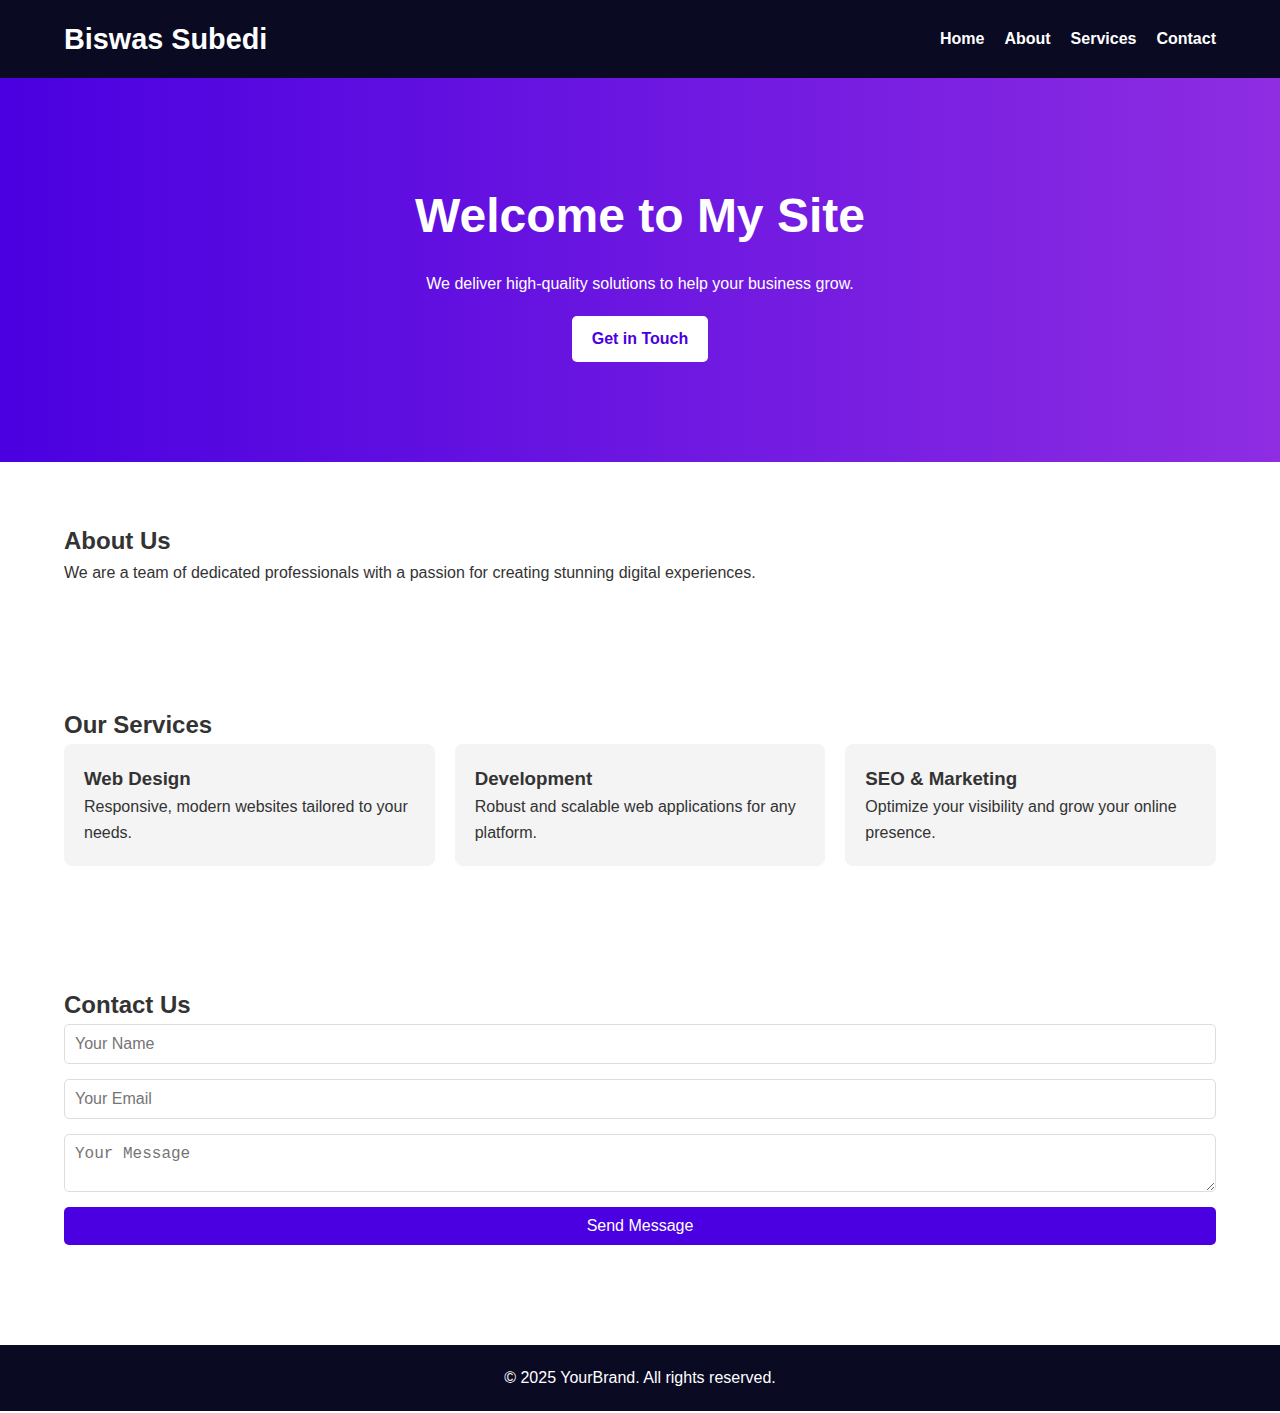
<file: index.html>
<!DOCTYPE html>
<html lang="en">
<head>
  <meta charset="UTF-8" />
  <meta name="viewport" content="width=device-width, initial-scale=1.0" />
  <title>Professional Website</title>
  <link rel="stylesheet" href="style.css" />
</head>
<body>
  <header>
    <div class="container">
      <h1 class="logo">Biswas Subedi</h1>
      <nav>
        <ul>
          <li><a href="#hero">Home</a></li>
          <li><a href="#about">About</a></li>
          <li><a href="#services">Services</a></li>
          <li><a href="#contact">Contact</a></li>
        </ul>
      </nav>
    </div>
  </header>

  <section id="hero">
    <div class="container">
      <h2>Welcome to My Site</h2>
      <p>We deliver high-quality solutions to help your business grow.</p>
      <a href="#contact" class="btn">Get in Touch</a>
    </div>
  </section>

  <section id="about">
    <div class="container">
      <h2>About Us</h2>
      <p>We are a team of dedicated professionals with a passion for creating stunning digital experiences.</p>
    </div>
  </section>

  <section id="services">
    <div class="container">
      <h2>Our Services</h2>
      <div class="cards">
        <div class="card">
          <h3>Web Design</h3>
          <p>Responsive, modern websites tailored to your needs.</p>
        </div>
        <div class="card">
          <h3>Development</h3>
          <p>Robust and scalable web applications for any platform.</p>
        </div>
        <div class="card">
          <h3>SEO & Marketing</h3>
          <p>Optimize your visibility and grow your online presence.</p>
        </div>
      </div>
    </div>
  </section>

  <section id="contact">
    <div class="container">
      <h2>Contact Us</h2>
      <form>
        <input type="text" placeholder="Your Name" required />
        <input type="email" placeholder="Your Email" required />
        <textarea placeholder="Your Message" required></textarea>
        <button type="submit">Send Message</button>
      </form>
    </div>
  </section>

  <footer>
    <div class="container">
      <p>&copy; 2025 YourBrand. All rights reserved.</p>
    </div>
  </footer>
</body>
</html
</file>
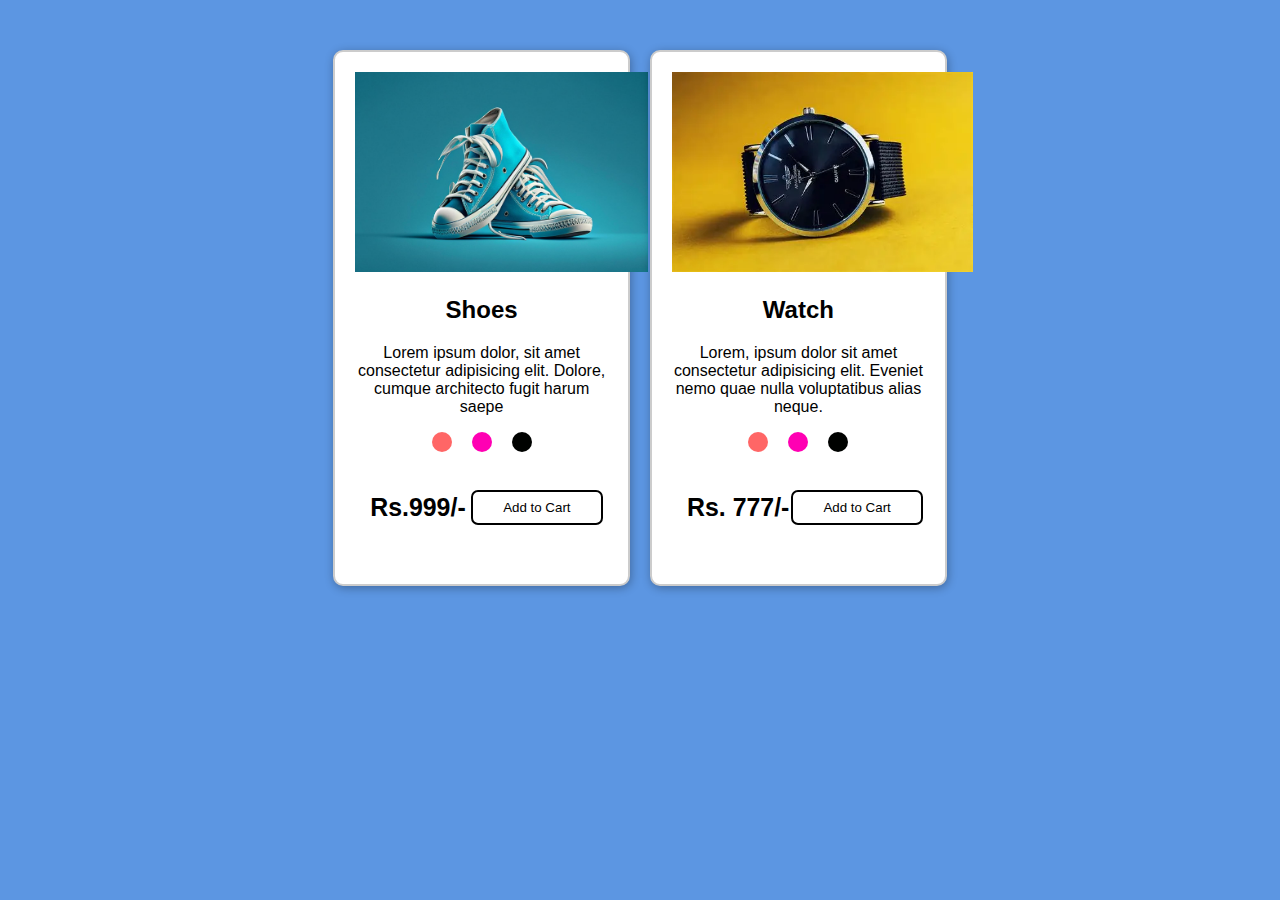
<file: 2phproject/index.html>
<!DOCTYPE html>
<html lang="en">

<head>
    <meta charset="UTF-8">
    <meta name="viewport" content="width=device-width, initial-scale=1.0">
    <title>Document</title>
    <link rel="stylesheet" href="style.css">
</head>

<body>
    <div class="main">
        <div class="container">
            <div class="card">
                <img class="img" src="shoes1.png" alt="Shoe Image" height="200px" />
                <span class="box"></span>
                <h2>Shoes</h2>
                 <p>Lorem ipsum dolor, sit amet consectetur adipisicing elit. Dolore, cumque architecto fugit harum saepe
                    </p>
                <div class="circles">
                    <div class="circle1"></div>
                    <div class="circle2"></div>
                    <div class="circle3"></div>
                </div>
                <div class="footer">
                    <h5>Rs.999/-</h5>
                    <button>Add to Cart</button>
                </div>
            </div>

        </div>
        <div class="container">
            <div class="card">
                <img src="watch2.png" alt="Watch Image" height="200px" />
                <h2>Watch</h2>
                <p>Lorem, ipsum dolor sit amet consectetur adipisicing elit. Eveniet nemo quae nulla voluptatibus alias
                    neque.</p>
                <div class="circles">
                    <div class="circle1"></div>
                    <div class="circle2"></div>
                    <div class="circle3"></div>
                </div>
                <div class="footer">
                    <h5>Rs. 777/- </h5>
                    <button>Add to Cart</button>
                </div>
            </div>
        </div>

    </div>

</body>

</html>
</file>
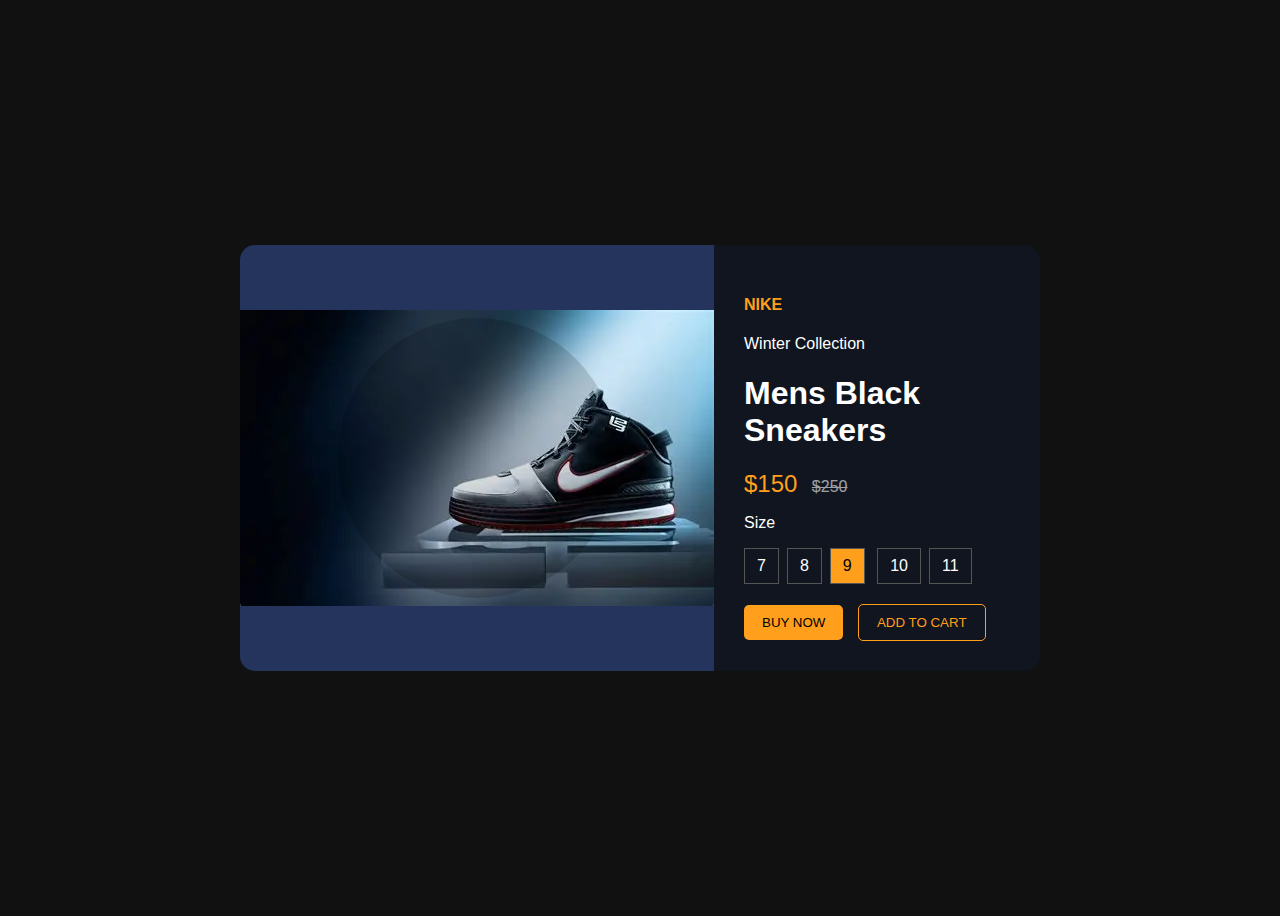
<file: airmaxshoes/index.html>
<!DOCTYPE html>
<html lang="en">
<head>
    <meta charset="UTF-8">
    <meta name="viewport" content="width=device-width, initial-scale=1.0">
    <title>SNEAKER CARD</title>
    <link rel="stylesheet" href="style.css"/>
</head>
<body>
    <div class="card">
      <div class="card-left">
        <div class="circle"></div>
        <img src="nike.png.webp" alt="sneakers" class="shoes">
      </div>

    <div class="card-right">
        <h4 class="brand">NIKE</h4>
        <p class="colletion">Winter Collection</p>
        <h1>Mens Black Sneakers</h1>

        <div class="price">
            <span class="new">$150</span>
            <span class="old">$250</span>
        </div>

        <div class="section">
         <p>Size</p>
         <div class="sizes">
        <span>7</span><span>8</span><span class="active">9</span>
        <span>10</span><span>11</span>
      </div>
    </div>

    <div class="buttons">
        <button class="buy">BUY NOW</button>
        <button class="cart">ADD TO CART</button>
    </div>
    </div>  
    </div>
    
</body>
</html>
</file>
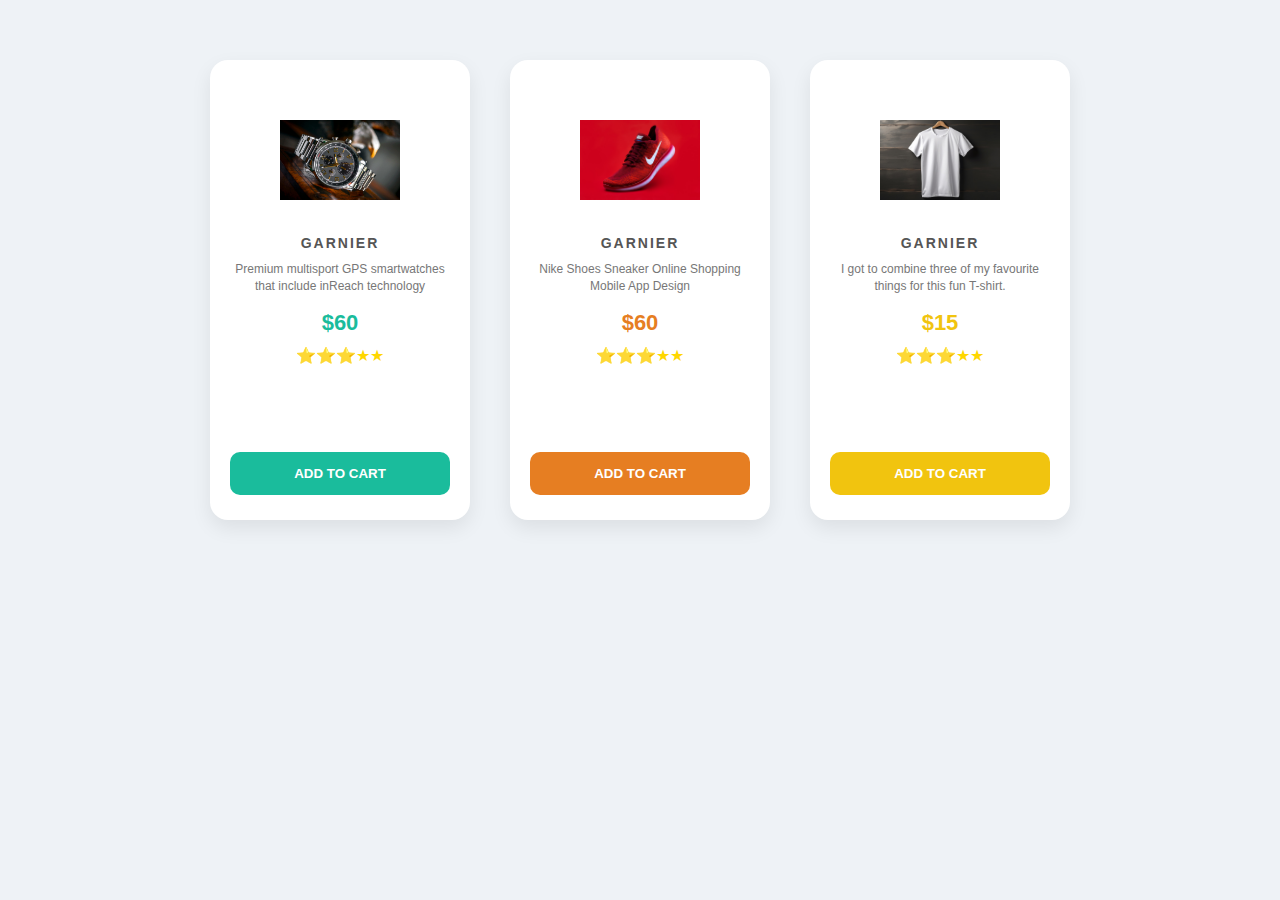
<file: watch,shoes,tshirt/index.html>
<!DOCTYPE html>
<html lang="en">
<head>
    <meta charset="UTF-8">
    <meta name="viewport" content="width=device-width, initial-scale=1.0">
    <title>Product Cards</title>
    <link rel="stylesheet" href="style.css">
</head>
<body>

<div class="container">

    
    <div class="card">
        <div class="img-box">
            <img src="watch.png" alt="Watch">
        </div>
        <h3>GARNIER</h3>
        <p>Premium multisport GPS smartwatches that include inReach technology</p>
        <h2 class="price green">$60</h2>
        <div class="stars">⭐⭐⭐★★</div>
        <button class="btn green">ADD TO CART</button>
    </div>

    <div class="card">
        <div class="img-box">
            <img src="shoes.png" alt="Shoes">
        </div>
        <h3>GARNIER</h3>
        <p>Nike Shoes Sneaker Online Shopping Mobile App Design</p>
        <h2 class="price orange">$60</h2>
        <div class="stars">⭐⭐⭐★★</div>
        <button class="btn orange">ADD TO CART</button>
    </div>

   
    <div class="card">
        <div class="img-box">
            <img src="tshirt.png" alt="T-shirt">
        </div>
        <h3>GARNIER</h3>
        <p>I got to combine three of my favourite things for this fun T-shirt.</p>
        <h2 class="price yellow">$15</h2>
        <div class="stars">⭐⭐⭐★★</div>
        <button class="btn yellow">ADD TO CART</button>
    </div>

</div>

</body>
</html>
</file>
<file: style.css>
* {
  box-sizing: border-box;
  margin: 0;
  padding: 0;
}

body {
  font-family: 'Segoe UI', sans-serif;
  line-height: 1.6;
  color: #333;
  background-color: #fff;
}

.container {
  width: 90%;
  max-width: 1200px;
  margin: auto;
}

header {
  background-color: #0a0a23;
  color: #fff;
  padding: 1rem 0;
}

header .container {
  display: flex;
  justify-content: space-between;
  align-items: center;
}

.logo {
  font-size: 1.8rem;
  font-weight: bold;
}

nav ul {
  display: flex;
  list-style: none;
}

nav ul li {
  margin-left: 20px;
}

nav ul li a {
  color: #fff;
  text-decoration: none;
  font-weight: bold;
}

#hero {
  background: linear-gradient(to right, #4a00e0, #8e2de2);
  color: white;
  text-align: center;
  padding: 100px 20px;
}

#hero h2 {
  font-size: 3rem;
  margin-bottom: 1rem;
}

.btn {
  display: inline-block;
  padding: 10px 20px;
  background: #fff;
  color: #4a00e0;
  text-decoration: none;
  font-weight: bold;
  border-radius: 5px;
  margin-top: 20px;
}

section {
  padding: 60px 0;
}

.cards {
  display: flex;
  flex-wrap: wrap;
  gap: 20px;
  justify-content: space-between;
}

.card {
  flex: 1 1 calc(33% - 20px);
  background-color: #f4f4f4;
  padding: 20px;
  border-radius: 8px;
}

form {
  display: flex;
  flex-direction: column;
  gap: 15px;
}

form input,
form textarea {
  padding: 10px;
  font-size: 1rem;
  border: 1px solid #ddd;
  border-radius: 5px;
}

form button {
  padding: 10px;
  font-size: 1rem;
  background-color: #4a00e0;
  color: white;
  border: none;
  border-radius: 5px;
  cursor: pointer;
}

footer {
  background-color: #0a0a23;
  color: white;
  text-align: center;
  padding: 20px 0;
  margin-top: 40px;
}

@media (max-width: 768px) {
  .cards {
    flex-direction: column;
  }

  nav ul {
    flex-direction: column;
    text-align: right;
  }

  nav ul li {
    margin: 10px 0;
  }
}
</file>
<file: 2phproject/style.css>
body {
    background-color: rgb(92, 150, 226);
}

.main {
    display: flex;
    gap: 20px;
    flex-direction: row;
    justify-content: center;
    align-items: center;
    margin-top: 50px;
}

.container {
    width: 20%;
    height: auto;
    padding: 20px;
    border: 2px solid #ccc;
    border-radius: 10px;
    background-color: white;
    box-shadow: 1px 2px 10px rgba(0, 0, 0, 0.3);
    justify-content: center;

}

.card {
      text-align: center;
    font-family: Arial, sans-serif;
    margin: auto;

}
.circles {
    display: flex;
    gap: 20px;
    justify-content: center;
    margin: auto;
}

.circle1 {
    width: 20px;
    height: 20px;
    background-color: #ff6666;
    border-radius: 50%;

}

.circle2 {

    width: 20px;
    height: 20px;
    background-color: #ff00b3;
    border-radius: 50%;
}

.circle3 {

    width: 20px;
    height: 20px;
    background-color: #000200;
     border-radius: 50%;

}

.footer {
    display: flex;
    font-size: 30px;
    padding-left: 15px;
    


}

button {
    display: block;
    margin: auto;
    padding: 8px 30px;
    background-color: #ffffff;
    color: rgb(0, 0, 0);
    border: solid 2px black;
    border-radius: 7px;
    cursor: pointer;

}

.box{

}
</file>
<file: airmaxshoes/style.css>
* {
  box-sizing: border-box;
  font-family: Arial, sans-serif;
}

body {
  background: #111;
  display: flex;
  justify-content: center;
  align-items: center;
  height: 100vh;
}

.card {
  display: flex;
  background: #101520;
  color: #fff;
  width: 800px;
  border-radius: 15px;
  overflow: hidden;
}

.card-left {
  position: relative;
  z-index: 2;
  width: 10;
  background: #24345c;
  display: flex;
  justify-content:center;
  align-items: center;
}

.circle {
  position: absolute;
  z-index: 1;
  width: 280px;
  height: 280px;
  background: rgb(0, 0, 0,0.15);
  border-radius: 50%;
}

.shoe {
  width: 200px;
  

  position: relative;
  z-index: 1;
}

.card-right {
  padding: 30px;
  width: 55%;
}

.brand {
  color: #ff9f1c;
}

.collection {
  opacity: 0.7;
}

.price {
  margin: 15px 0;
}

.price .new {
  font-size: 24px;
  color: #ff9f1c;
  margin-right: 10px;
}

.price .old {
  text-decoration: line-through;
  opacity: 0.6;
}

.section {
  margin: 15px 0;
}

.sizes span {
  display: inline-block;
  padding: 8px 12px;
  border: 1px solid #555;
  margin-right: 8px;
  cursor: pointer;
}

.sizes .active {
  background: #ff9f1c;
  color: #000;
}

.colors span {
  width: 18px;
  height: 18px;
  display: inline-block;
  border-radius: 50%;
  margin-right: 10px;
}

.yellow { background: #ff9f1c; }
.black { background: #000; }
.blue { background: #2ec4ff; }

.buttons {
  margin-top: 20px;
}

button {
  padding: 10px 18px;
  border: none;
  border-radius: 5px;
  cursor: pointer;
  margin-right: 10px;
}

.buy {
  background: #ff9f1c;
}

.cart {
  background: transparent;
  border: 1px solid #ff9f1c;
  color: #ff9f1c;
}
</file>
<file: watch,shoes,tshirt/style.css>
*{
    margin:0;
    padding:0;
    box-sizing: border-box;
    
}

body{
    background: #eef2f6;
    font-family: Arial, Helvetica, sans-serif;


}

.container{
    display: flex;
    justify-content: center;
    gap: 40px;
    padding: 60px;
}

.card{
    background: #fff;
    width: 260px;
    height: 460px;
    padding:25px 20px;
    border-radius: 18px;
    text-align: center;
    box-shadow: 0 8px 20px rgba(0,0,0,0.08);
    display: flex;
    flex-direction: column;
    align-items: center;

}
.card img {
    width: 100%;
    height: 170px;
    display: flex;
    align-items: center;
    justify-content: center;
}

.img-box img {
    max-width: 120px;
    max-height: 150px;
    object-fit: contain;
}


.card h3 {
    font-size: 14px;
    letter-spacing: 2px;
    color: #555;
    margin-bottom: 10px;
}


.card p {
    font-size: 12px;
    color: #777;
    margin-bottom: 15px;
    line-height: 1.4;
}


.price {
    font-size: 22px;
    font-weight: bold;
    margin-bottom: 10px;
}

.price.green { color: #1abc9c; }
.price.orange { color: #e67e22; }
.price.yellow { color: #f1c40f; }

.stars {
    color: gold;
    margin-bottom: 18px;
}

.btn {
    width: 100%;
    padding: 14px;
    border: none;
    color: white;
    font-weight: bold;
    border-radius: 10px;
    cursor: pointer;
    margin-top: auto;
}

.btn.green { 
    background: #1abc9c;
}
.btn.orange { 
    background: #e67e22;
}
.btn.yellow {
    background: #f1c40f; 
}
</file>
